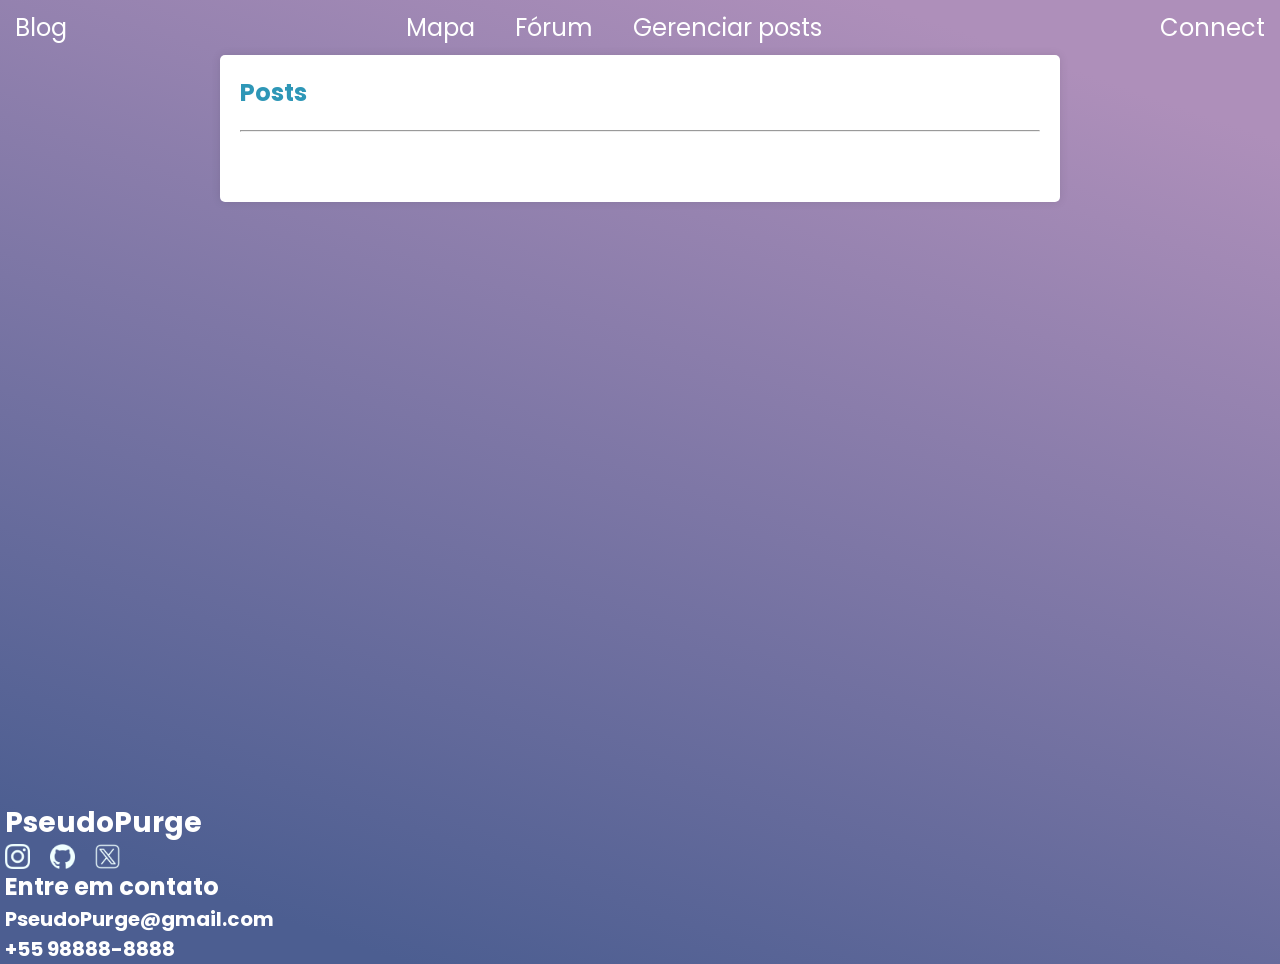
<file: codigo/Blog/Atv_tiaw/index.html>
<!DOCTYPE html>
<html lang="pt-BR">
<head>
    <meta charset="UTF-8">
    <meta name="viewport" content="width=device-width, initial-scale=1.0">
    <title>Blog</title>
    <link rel="stylesheet" href="style.css">
</head>
<body>
    <header>
        <ul class="btn">
            <a href="index.html"><li>Blog</li></a>
            <ul class="mf">
                <a href="../../Mapa E posts/mapa.html"><li class="">Mapa</li></a>
                <a href="../../forum/index.html"><li class="">Fórum</li></a>
                <a href="../Assets/New_post.html"><li class="">Gerenciar posts</li></a>
            </ul>
            <div class="borda">
                <a href="../../assets cadastro/cadastro.html"><li id="connect" class="borda">Connect</li></a>
            </div>
        </ul>
    </header>
    <main class="container">
        <h2 style="color: #2e97b7;">Posts</h2>
        <hr style="color: black;">
        <div id="posts">
            <!-- Os posts serão inseridos aqui dinamicamente -->
        </div>
    </main>
    <footer class="rodape">
        <h3>PseudoPurge</h3>
        <ul class="logo">
            <li><a href="#"><img src="../../Mapa E posts/Img/Instagram icon.png" alt="" class=""></a></li>
            <li><a href="#"><img src="../../Mapa E posts/Img/Logo Github.png" alt="" class=""></a></li>
            <li><a href="#"><img src="../../Mapa E posts/Img/Ícone.png" alt="" class=""></a></li>
        </ul>
        <div class="contato">
            <h4>Entre em contato</h4>
            <h5>PseudoPurge@gmail.com</h5>
            <h5>+55 98888-8888</h5>
        </div>
    </footer>
    <script src="app.js"></script>
</body>
</html>
</file>
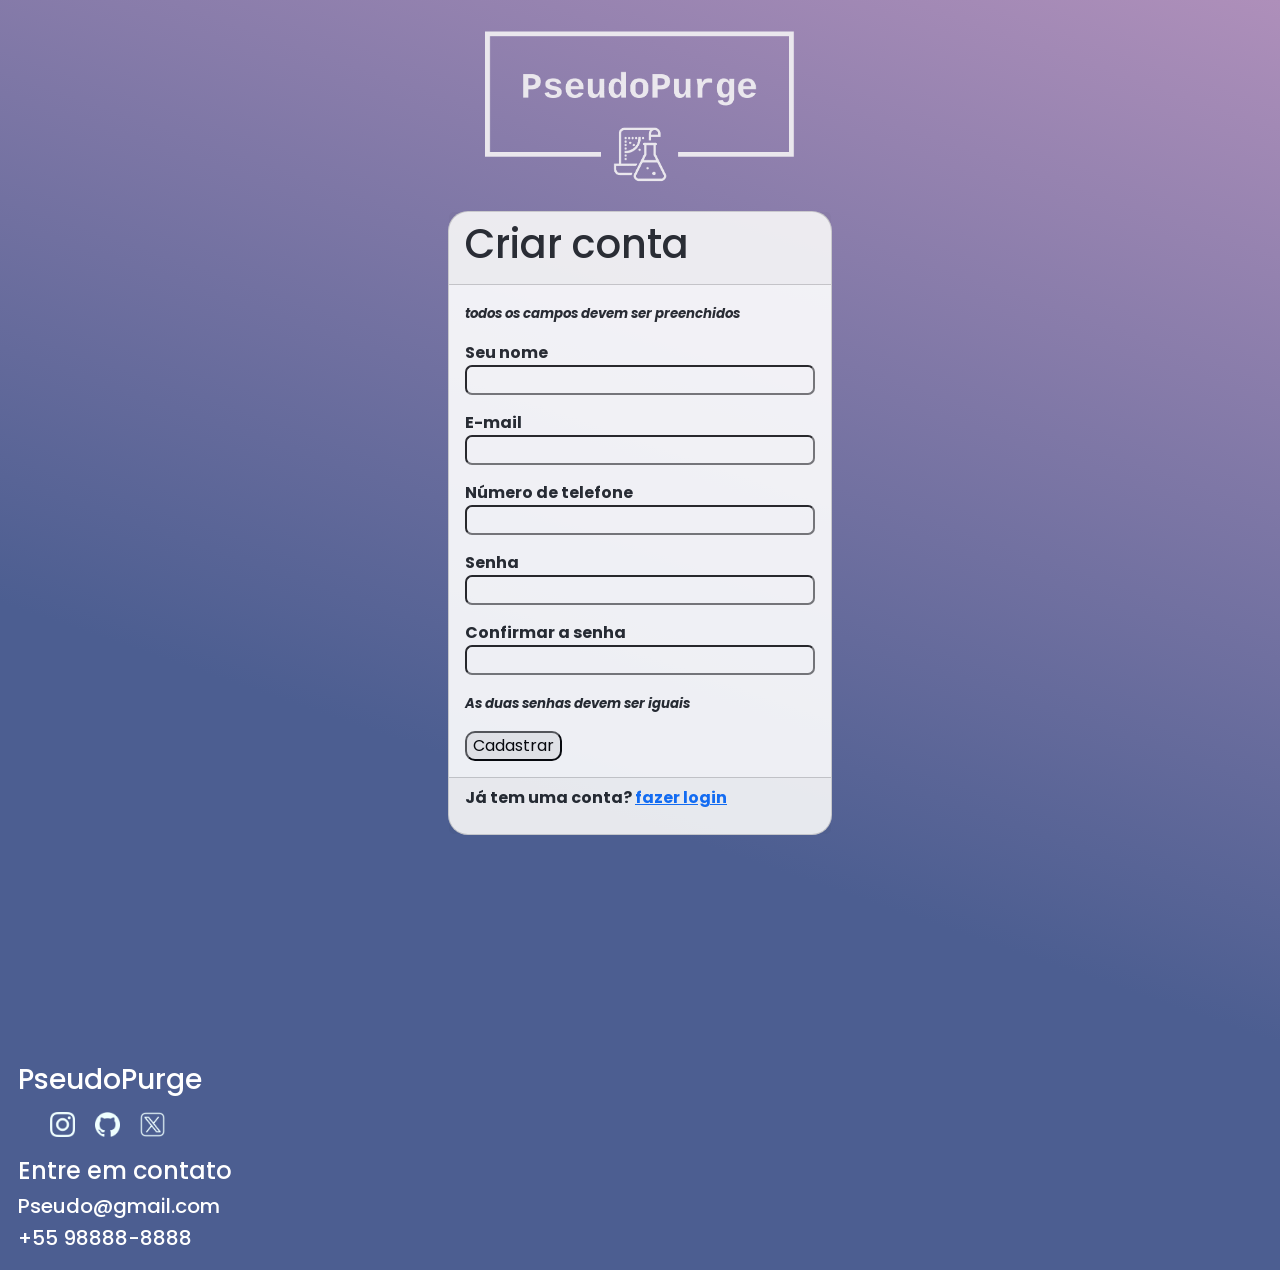
<file: codigo/assets cadastro/cadastro.html>
<!DOCTYPE html>
<html lang="en">

<head>
    <meta charset="UTF-8">
    <meta name="viewport" content="width=device-width, initial-scale=1.0">
    <title>Cadastro do site</title>
    <link href="https://cdn.jsdelivr.net/npm/bootstrap@5.3.3/dist/css/bootstrap.min.css" rel="stylesheet"
        integrity="sha384-QWTKZyjpPEjISv5WaRU9OFeRpok6YctnYmDr5pNlyT2bRjXh0JMhjY6hW+ALEwIH" crossorigin="anonymous">
    <link rel="stylesheet" href="css/cadastro.css">
</head>

<body>
    <script src="https://cdn.jsdelivr.net/npm/bootstrap@5.3.3/dist/js/bootstrap.bundle.min.js"
        integrity="sha384-YvpcrYf0tY3lHB60NNkmXc5s9fDVZLESaAA55NDzOxhy9GkcIdslK1eN7N6jIeHz"
        crossorigin="anonymous"></script>
    <header><a href="../Blog/Atv_tiaw/index.html"><img id="logo" src="img/logo_transparent.png" alt="" width="15%"></a></header>
    <main>
        <div class="card">
            <div class="card-header">
                <h1>Criar conta</h1>
            </div>
            <div class="card-body">
                <p id="erro"><i>todos os campos devem ser preenchidos</i></p>
                <form id="form">
                    <p>
                        <label for="nome">Seu nome</label>
                        <input id="nome" type="text" required>
                    </p>
                    <p><label for="e-mail">E-mail</label>
                        <input id="email" type="email" required>
                    </p>
                    </p>
                    <p><label for="número">Número de telefone</label>
                        <input id="numero" type="text" required>
                    </p>
                    <p><label for="senha">Senha</label>
                        <input id="senha" type="password" required>
                    </p>
                    <p><label for="senha">Confirmar a senha</label>
                        <input id="senha2" type="password" required>
                    </p>
                    <p id="errado"><i>As duas senhas devem ser iguais</i></p>
                    <button type="button" onclick="salvar()">Cadastrar</button>
                </form>
            </div>
            <div class="card-footer">
                <p>Já tem uma conta? <a href="">fazer login</a></p>
            </div>
        </div>
    </main>
    <footer class="rodape">
        <h3>PseudoPurge</h3>
        <ul class="logo">
            <li><a href="#"><img src="img/Instagram_icon.png" alt="" class=""></a></li>
            <li><a href="#"><img src="img/Logo_Github.png" alt="" class=""></a></li>
            <li><a href="#"><img src="img/Icone.png" alt="" class=""></a></li>
        </ul>
        <div class="contato">
        <h4>Entre em contato</h4>
        <h5>Pseudo@gmail.com</h5>
        <h5>+55 98888-8888</h5>
    </div>
    </footer>
    <script src="js/cadastro.js"></script>
</body>

</html>
</file>
<file: codigo/Blog/Atv_tiaw/style.css>
@import url('https://fonts.googleapis.com/css2?family=Poppins:ital,wght@0,100;0,200;0,300;0,400;0,500;0,600;0,700;0,800;0,900;1,100;1,200;1,300;1,400;1,500;1,600;1,700;1,800;1,900&display=swap');
* {
    font-family: "Poppins";
    padding: 0px;
    margin: 0px;
}
html body {
    height: 100%;
}
body {
    background-color: #4c5e91;
    background-image: linear-gradient(19deg, #4c5e91 10%, #ae8fba 90%);
    background-size: 100%;
} 
header {
    font-size: x-large;
}
.btn {
    list-style: none;
    display: flex;
    justify-content: space-between;
}
.btn a { 
    text-decoration: none;
}
.btn a:hover { 
    text-decoration: underline;
    color: white;
}
.mf {
    gap: 10px;    
    display: flex;
    text-align: center;
    list-style: none;
}
ul.btn li, ul.mf li, #connect {
    border-radius: 25px;
    color: white;
    background-image: linear-gradient();
    padding: 5px 10px; 
    margin: 5px; 
}
.rodape {
    color: white;
    font-size: x-large;
    margin-top: 600px;
    margin-left: 5px;
}
.logo {
    display: flex;
    list-style: none;
    gap: 20px;
}
.logo img {
    filter: invert(100%) sepia(100%) saturate(100%) hue-rotate(100deg); 
    width: 25px;
}
.container {
    max-width: 600px;
    margin: 50px auto;
    padding: 20px;
    background-color: white;
    border-radius: 5px;
    box-shadow: 0 0 10px rgba(0, 0, 0, 0.1);
}
.post-form {
    display: flex;
    flex-direction: column;
}
.post-form h2 {
    margin-bottom: 20px;
    text-align: center;
}
.post-form label {
    margin-bottom: 10px;
}
.post-form input[type="text"],
.post-form textarea {
    padding: 10px;
    margin-bottom: 20px;
    border: 1px solid #f79eb1;
    border-radius: 5px;
    background-color: whitesmoke;
}
.post-form button {
    padding: 10px 20px;
    background-color: #f79eb1;
    color: #fff;
    border: none;
    border-radius: 5px;
    cursor: pointer;
    transition: background-color 0.3s;
}
.post-form button:hover {
    background-color: #ae8fba;
}
#btnimg {
    margin-bottom: 10px;
}
#imagem {
    margin-bottom: 10px;
    background-color: white;
}
.post-content {
    border: 2px solid #2e97b7;
    padding: 20px;
    box-shadow: 0 4px 8px rgba(0, 0, 0, 0.1);
    background-color: #ffffff;
}
.recommended-posts {
    background-color: #ffffff;
    border: 2px solid #2e97b7;
    border-radius: 10px;
    box-shadow: 0 4px 8px rgba(0, 0, 0, 0.1);
    padding: 15px;
    display: flex;
    flex-direction: column;
    margin-left: 20px; /* Ajuste da margem à esquerda */
    margin-right: 20px; /* Adiciona margem à direita */
    margin-bottom: 20px; /* Adiciona margem abaixo */
}
.container {
    display: flex;
    flex-direction: column;
    gap: 20px;
    max-width: 800px;
    margin: 0 auto;
    padding: 20px;
    width: 80%;
    padding-bottom: 50px;
}
.info-box {
    background-color: #ffffff;
    padding: 15px;
    border: 2px solid #2e97b7;
    box-shadow: 0 4px 8px rgba(0, 0, 0, 0.1);
    margin-bottom: 20px;
    width: 300px; /* Defina a largura da caixa de informação */
}
.post-info {
    display: flex;
    align-items: center;
    margin-bottom: 15px;
    font-style: italic;
}
.info-label {
    font-weight: bold;
    margin-right: 10px;
    color: #2e97b7; 
}
.post {
    background-color: #f9f9f9;
    border: 1px solid #ddd;
    border-radius: 5px;
    padding: 20px;
    margin-bottom: 20px;
    cursor: pointer;
    transition: transform 0.3s ease;
}
.post h3 {
    margin-top: 0;
}
.post:hover {
    transform: translateY(-5px);
}
.post p {
    margin-top: 5px;
    margin-bottom: 0;
}
#posts {
    display: grid;
    grid-template-columns: repeat(auto-fill, minmax(300px, 1fr));
    grid-gap: 20px;
}
.caixaA {
    text-decoration: none;
    color: #000;
}
img{
    width: 75%;
    display: block;
    margin: 0 auto;
}
</file>
<file: codigo/assets cadastro/css/cadastro.css>
@import url('https://fonts.googleapis.com/css2?family=Poppins:ital,wght@0,100;0,200;0,300;0,400;0,500;0,600;0,700;0,800;0,900;1,100;1,200;1,300;1,400;1,500;1,600;1,700;1,800;1,900&display=swap');

body {
    background-color: #4c5e91;
    background-image: linear-gradient(19deg, #4c5e91 39%, #ae8fba 100%);
    font-family: "Poppins", sans-serif;
    background-repeat: no-repeat;
    background-size: 100%;
}

header {
    display: block;
    text-align: center;
    padding-top: 2%;
    padding-bottom: 2%;

}

.card {
    margin-top: 10px;
    width: 20%;
    display: block;
    margin: 0 auto;
    opacity: 90%;
    border-radius: 20px;
    font-weight: bold;
}

input {
    width: 100%;
    border-radius: 7px;
}

footer {
    padding: 1%;
    margin-top: 8%;
    text-align: end;
}

i {
    font-size: smaller;
    font-weight: bold;
}

button {
    border-radius: 10px;
}
.voltar{
    display: block;
}
.fa-regular{
    font-size: x-large;
}
.fa-regular:hover{
    cursor: pointer;
}
.erro {
    color: red;
}

/*footer*/

.rodape {
    color: white;
    font-size: x-large;
    margin-top: 215px;
    margin-left: 5px;
    text-align: left;

}

.logo {
    display: flex;
    list-style: none;
    gap: 20px;
}

.logo img {
    filter: invert(100%) sepia(100%) saturate(100%) hue-rotate(100deg);
    width: 25px;
}

/* Responsividade*/

@media screen and (max-width: 1307px) {
    #logo {
        width: 25%;
    }

    .card {
        width: 30%;
    }
}

@media screen and (max-width: 740px) {
    #logo {
        width: 40%;
    }

    .card {
        width: 45%;
    }
}

@media screen and (max-width: 436px) {
    #logo {
        width: 60%;
    }

    .card {
        width: 65%;
    }
}

@media screen and (max-width: 280px) {
    #logo {
        width: 80%;
    }

    .card {
        width: 85%;
    }
}
</file>
